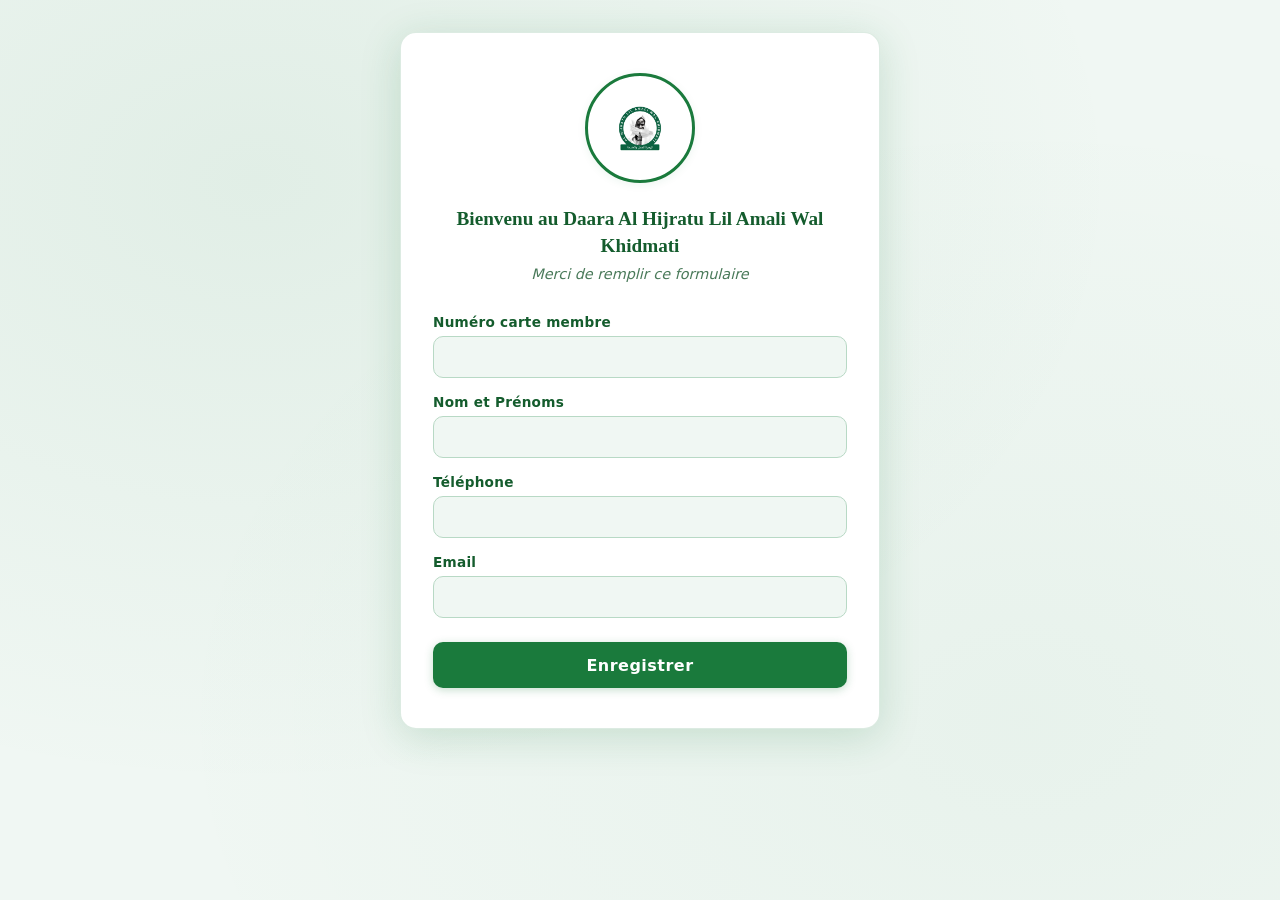
<file: index.html>
<!DOCTYPE html>
<html lang="fr">
<head>
    <meta charset="UTF-8">
    <meta name="viewport" content="width=device-width, initial-scale=1.0">
    <title>Daara Al Hijratu Lil Amali Wal Khidmati</title>
    <link rel="stylesheet" href="style.css">
</head>
<body>
    <div class="container">

        <img src="images/logo.png" alt="Logo Dahira" class="logo">

        <h1>Bienvenu au Daara Al Hijratu Lil Amali Wal Khidmati</h1>

        <p class="subtitle">Merci de remplir ce formulaire</p>

        <form id="memberForm">

            <div class="form-group">
                <label for="idcarte">Numéro carte membre</label>
                <input type="text" id="idcarte" required>
            </div>

            <div class="form-group">
                <label for="nomprenom">Nom et Prénoms</label>
                <input type="text" id="nomprenom" required>
            </div>

            <div class="form-group">
                <label for="telephone">Téléphone</label>
                <input type="tel" id="telephone" required>
            </div>

            <div class="form-group">
                <label for="email">Email</label>
                <input type="email" id="email" required>
            </div>

            <button type="submit">Enregistrer</button>

        </form>
    </div>

    <script src="script.js"></script>
</body>
</html>
</file>
<file: style.css>
/* ===========================
   VARIABLES & RESET
   =========================== */
:root {
    --color-primary:       #1a7a3c;
    --color-primary-light: #22a050;
    --color-primary-dark:  #145c2d;
    --color-bg:            #f0f7f3;
    --color-bg-alt:        #ffffff;
    --color-text:          #0f2d1a;
    --color-text-muted:    #4a7a5a;
    --color-border:        #b8d9c5;
    --color-error:         #c0392b;
    --radius-sm:           6px;
    --radius-md:           10px;
    --radius-lg:           16px;
    --shadow-sm:           0 2px 8px rgba(26, 122, 60, 0.08);
    --shadow-md:           0 4px 24px rgba(26, 122, 60, 0.13);
    --shadow-lg:           0 8px 40px rgba(26, 122, 60, 0.18);
    --font-main:           'Georgia', 'Times New Roman', serif;
    --font-ui:             'Segoe UI', system-ui, sans-serif;
}

*, *::before, *::after {
    box-sizing: border-box;
    margin: 0;
    padding: 0;
}

html { font-size: 16px; scroll-behavior: smooth; }

body {
    font-family: var(--font-ui);
    background-color: var(--color-bg);
    color: var(--color-text);
    min-height: 100vh;
    display: flex;
    align-items: flex-start;
    justify-content: center;
    padding: 2rem 1rem;
    background-image:
        radial-gradient(ellipse at 20% 20%, rgba(26, 122, 60, 0.07) 0%, transparent 60%),
        radial-gradient(ellipse at 80% 80%, rgba(26, 122, 60, 0.04) 0%, transparent 60%);
}

/* ===========================
   CONTAINER
   =========================== */
.container {
    background-color: var(--color-bg-alt);
    border-radius: var(--radius-lg);
    box-shadow: var(--shadow-lg);
    padding: 2.5rem 2rem;
    width: 100%;
    max-width: 480px;
    text-align: center;
    border: 1.5px solid rgba(26, 122, 60, 0.15);
    animation: fadeInUp 0.5s ease both;
}

.admin-container {
    max-width: 900px;
}

@keyframes fadeInUp {
    from { opacity: 0; transform: translateY(24px); }
    to   { opacity: 1; transform: translateY(0); }
}

/* ===========================
   LOGO
   =========================== */
.logo {
    width: 110px;
    height: 110px;
    object-fit: contain;
    margin-bottom: 1.2rem;
    border-radius: 50%;
    border: 3px solid var(--color-primary);
    padding: 3px;
    background: white;
    box-shadow: var(--shadow-sm);
}

/* ===========================
   TITRES
   =========================== */
h1 {
    font-family: var(--font-main);
    font-size: 1.2rem;
    font-weight: 700;
    color: var(--color-primary-dark);
    line-height: 1.4;
    margin-bottom: 0.4rem;
}

.subtitle {
    font-size: 0.9rem;
    color: var(--color-text-muted);
    margin-bottom: 2rem;
    font-style: italic;
}

/* ===========================
   FORMULAIRE
   =========================== */
#memberForm, #loginForm {
    text-align: left;
    display: flex;
    flex-direction: column;
    gap: 1rem;
}

.form-group {
    display: flex;
    flex-direction: column;
    gap: 0.35rem;
}

.form-group label {
    font-size: 0.85rem;
    font-weight: 600;
    color: var(--color-primary-dark);
    letter-spacing: 0.02em;
}

.form-group input {
    width: 100%;
    padding: 0.7rem 0.95rem;
    font-size: 0.95rem;
    font-family: var(--font-ui);
    border: 1.5px solid var(--color-border);
    border-radius: var(--radius-md);
    background-color: var(--color-bg);
    color: var(--color-text);
    outline: none;
    transition: border-color 0.2s, box-shadow 0.2s, background-color 0.2s;
}

.form-group input:focus {
    border-color: var(--color-primary);
    background-color: #fff;
    box-shadow: 0 0 0 3px rgba(26, 122, 60, 0.12);
}

.form-group input::placeholder { color: #a0c4b0; }

/* ===========================
   ERREUR MOT DE PASSE
   =========================== */
.erreur-mdp {
    display: none;
    color: var(--color-error);
    background-color: rgba(192, 57, 43, 0.08);
    border: 1px solid rgba(192, 57, 43, 0.2);
    border-radius: var(--radius-md);
    padding: 0.6rem 0.9rem;
    font-size: 0.88rem;
    font-weight: 500;
    text-align: center;
}

/* ===========================
   BOUTONS
   =========================== */
button[type="submit"] {
    margin-top: 0.5rem;
    width: 100%;
    padding: 0.85rem;
    background-color: var(--color-primary);
    color: white;
    border: none;
    border-radius: var(--radius-md);
    font-size: 1rem;
    font-weight: 700;
    font-family: var(--font-ui);
    cursor: pointer;
    letter-spacing: 0.03em;
    transition: background-color 0.2s, box-shadow 0.2s, transform 0.1s;
    box-shadow: 0 2px 8px rgba(26, 122, 60, 0.25);
}

button[type="submit"]:hover {
    background-color: var(--color-primary-light);
    box-shadow: 0 4px 16px rgba(26, 122, 60, 0.3);
}

button[type="submit"]:active { transform: scale(0.98); }

button[type="submit"]:disabled {
    opacity: 0.65;
    cursor: not-allowed;
    transform: none;
}

/* ===========================
   ZONE ADMIN (cachée par défaut)
   =========================== */
#zone-admin {
    display: none;
    width: 100%;
    flex-direction: column;
    align-items: center;
    gap: 1.2rem;
}

/* ===========================
   STATS
   =========================== */
.stats {
    display: flex;
    gap: 1rem;
    width: 100%;
    justify-content: center;
    flex-wrap: wrap;
}

.stat-card {
    background: linear-gradient(135deg, var(--color-primary), var(--color-primary-light));
    color: white;
    border-radius: var(--radius-md);
    padding: 1.2rem 2rem;
    text-align: center;
    flex: 1;
    min-width: 140px;
    box-shadow: var(--shadow-md);
}

.stat-card .number {
    font-size: 2rem;
    font-weight: 800;
    line-height: 1;
    margin-bottom: 0.3rem;
}

.stat-card .label {
    font-size: 0.8rem;
    opacity: 0.9;
    font-weight: 500;
    letter-spacing: 0.03em;
}

/* ===========================
   RECHERCHE
   =========================== */
.search-wrap {
    width: 100%;
    display: flex;
    gap: 0.5rem;
}

.search-wrap input {
    flex: 1;
    padding: 0.65rem 0.9rem;
    font-size: 0.95rem;
    font-family: var(--font-ui);
    border: 1.5px solid var(--color-border);
    border-radius: var(--radius-md);
    background-color: var(--color-bg);
    color: var(--color-text);
    outline: none;
    transition: border-color 0.2s, box-shadow 0.2s;
}

.search-wrap input:focus {
    border-color: var(--color-primary);
    background-color: #fff;
    box-shadow: 0 0 0 3px rgba(26, 122, 60, 0.12);
}

.search-wrap input::placeholder { color: #a0c4b0; }

#btn-rechercher {
    padding: 0.65rem 1rem;
    background-color: var(--color-primary);
    color: white;
    border: none;
    border-radius: var(--radius-md);
    font-size: 0.9rem;
    font-weight: 600;
    font-family: var(--font-ui);
    cursor: pointer;
    white-space: nowrap;
    transition: background-color 0.2s;
}

#btn-rechercher:hover { background-color: var(--color-primary-light); }

/* ===========================
   TABLEAU
   =========================== */
.table-wrap {
    width: 100%;
    overflow-x: auto;
    border-radius: var(--radius-md);
    border: 1px solid var(--color-border);
    box-shadow: var(--shadow-sm);
}

table {
    width: 100%;
    border-collapse: collapse;
    font-size: 0.88rem;
    min-width: 560px;
}

table thead {
    background-color: var(--color-primary);
    color: white;
}

table thead th {
    padding: 0.8rem 0.9rem;
    text-align: left;
    font-weight: 600;
    letter-spacing: 0.02em;
    white-space: nowrap;
}

table tbody tr {
    border-bottom: 1px solid var(--color-border);
    transition: background-color 0.15s;
}

table tbody tr:last-child { border-bottom: none; }

table tbody tr:hover { background-color: rgba(26, 122, 60, 0.05); }

table tbody td {
    padding: 0.7rem 0.9rem;
    color: var(--color-text);
    vertical-align: middle;
}

.empty-msg {
    text-align: center;
    color: var(--color-text-muted);
    font-style: italic;
    padding: 1.5rem !important;
}

/* ===========================
   BOUTON SUPPRIMER
   =========================== */
.btn-supprimer {
    padding: 0.35rem 0.7rem;
    background-color: rgba(192, 57, 43, 0.1);
    color: var(--color-error);
    border: 1px solid rgba(192, 57, 43, 0.25);
    border-radius: var(--radius-sm);
    font-size: 0.82rem;
    font-weight: 600;
    font-family: var(--font-ui);
    cursor: pointer;
    transition: background-color 0.2s, color 0.2s;
    white-space: nowrap;
}

.btn-supprimer:hover {
    background-color: var(--color-error);
    color: white;
}

.btn-supprimer:disabled {
    opacity: 0.5;
    cursor: not-allowed;
}

/* ===========================
   BOUTONS BAS DE PAGE ADMIN
   =========================== */
.btn-export {
    padding: 0.75rem 1.5rem;
    background-color: var(--color-primary);
    color: white;
    border: none;
    border-radius: var(--radius-md);
    font-size: 0.95rem;
    font-weight: 600;
    font-family: var(--font-ui);
    cursor: pointer;
    transition: background-color 0.2s, box-shadow 0.2s;
    box-shadow: var(--shadow-sm);
    width: 100%;
}

.btn-export:hover {
    background-color: var(--color-primary-light);
    box-shadow: var(--shadow-md);
}

.btn-logout {
    padding: 0.65rem 1.5rem;
    background-color: transparent;
    color: var(--color-text-muted);
    border: 1.5px solid var(--color-border);
    border-radius: var(--radius-md);
    font-size: 0.9rem;
    font-weight: 600;
    font-family: var(--font-ui);
    cursor: pointer;
    transition: border-color 0.2s, color 0.2s, background-color 0.2s;
    width: 100%;
}

.btn-logout:hover {
    border-color: var(--color-primary);
    color: var(--color-primary);
    background-color: rgba(26, 122, 60, 0.05);
}

/* ===========================
   MODAL DE CONFIRMATION (script.js)
   =========================== */
.overlay-confirmation {
    position: fixed;
    inset: 0;
    background: rgba(0, 0, 0, 0.45);
    display: flex;
    align-items: center;
    justify-content: center;
    z-index: 1000;
    animation: fadeIn 0.25s ease;
}

.overlay-confirmation.fade-out {
    animation: fadeOut 0.4s ease forwards;
}

@keyframes fadeIn {
    from { opacity: 0; }
    to   { opacity: 1; }
}

@keyframes fadeOut {
    from { opacity: 1; }
    to   { opacity: 0; }
}

.modal-confirmation {
    background: white;
    border-radius: var(--radius-lg);
    padding: 2.5rem 2rem;
    max-width: 380px;
    width: 90%;
    text-align: center;
    box-shadow: var(--shadow-lg);
    border-top: 4px solid var(--color-primary);
    animation: slideUp 0.3s ease;
}

@keyframes slideUp {
    from { transform: translateY(30px); opacity: 0; }
    to   { transform: translateY(0);    opacity: 1; }
}

.modal-icon {
    font-size: 2.5rem;
    margin-bottom: 0.8rem;
}

.modal-confirmation h2 {
    font-family: var(--font-main);
    font-size: 1.2rem;
    color: var(--color-primary-dark);
    margin-bottom: 0.6rem;
}

.modal-confirmation p {
    font-size: 0.92rem;
    color: var(--color-text-muted);
    margin-bottom: 0.4rem;
}

.modal-merci {
    font-style: italic;
    color: var(--color-text-muted);
    font-size: 0.85rem !important;
    margin-bottom: 1.2rem !important;
}

.modal-confirmation button {
    margin-top: 0.5rem;
    padding: 0.6rem 1.8rem;
    background-color: var(--color-primary);
    color: white;
    border: none;
    border-radius: var(--radius-md);
    font-size: 0.95rem;
    font-weight: 600;
    font-family: var(--font-ui);
    cursor: pointer;
    transition: background-color 0.2s;
    width: auto;
}

.modal-confirmation button:hover {
    background-color: var(--color-primary-light);
}

/* ===========================
   MESSAGES INLINE
   =========================== */
.message {
    padding: 0.75rem 1rem;
    border-radius: var(--radius-md);
    font-size: 0.9rem;
    font-weight: 500;
    text-align: center;
    width: 100%;
}

.message.success {
    background-color: rgba(26, 122, 60, 0.1);
    color: var(--color-primary-dark);
    border: 1px solid rgba(26, 122, 60, 0.25);
}

.message.error {
    background-color: rgba(192, 57, 43, 0.08);
    color: var(--color-error);
    border: 1px solid rgba(192, 57, 43, 0.2);
}

/* ===========================
   RESPONSIVE
   =========================== */
@media (max-width: 600px) {
    .container { padding: 1.75rem 1rem; }
    h1 { font-size: 1.05rem; }
    .logo { width: 90px; height: 90px; }
    .stat-card { padding: 1rem 1.2rem; }
    .stat-card .number { font-size: 1.6rem; }
}
</file>
